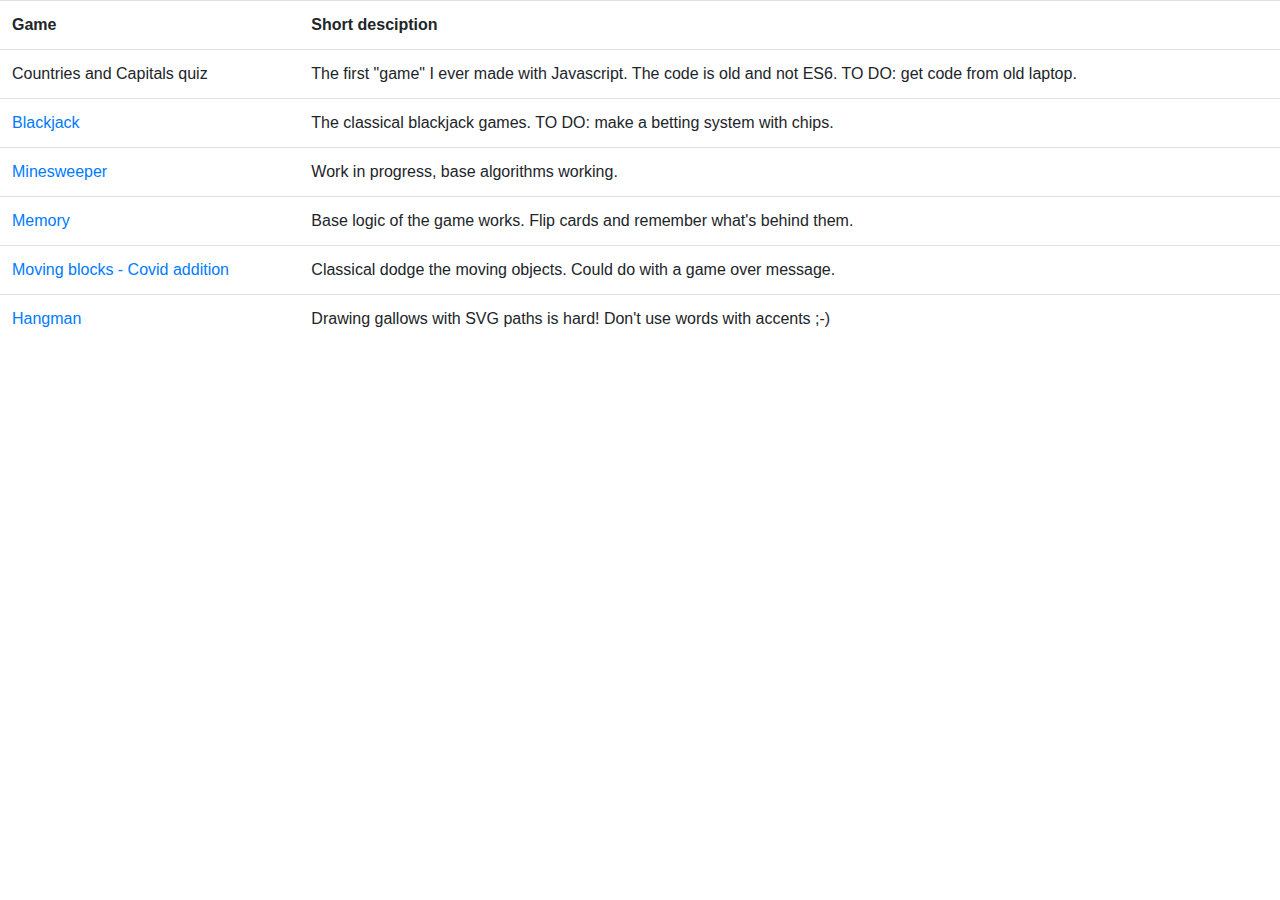
<file: index.html>
<!doctype html>
<html lang="en">
<head>
    <meta charset="UTF-8">
    <meta name="viewport"
          content="width=device-width, user-scalable=no, initial-scale=1.0, maximum-scale=1.0, minimum-scale=1.0">
    <meta http-equiv="X-UA-Compatible" content="ie=edge">
    <title>Javascript Games</title>
    <link rel="stylesheet" href="https://stackpath.bootstrapcdn.com/bootstrap/4.3.1/css/bootstrap.min.css" integrity="sha384-ggOyR0iXCbMQv3Xipma34MD+dH/1fQ784/j6cY/iJTQUOhcWr7x9JvoRxT2MZw1T" crossorigin="anonymous">
</head>
<body>
<table class="table">
    <tr>
        <th>Game</th>
        <th>Short desciption</th>
    </tr>
    <tr>
        <td>Countries and Capitals quiz</td>
        <td>The first "game" I ever made with Javascript. The code is old and not ES6. TO DO: get code from old laptop.</td>
    </tr>
    <tr>
        <td><a href="21-card-game.html" target="_blank">Blackjack</a></td>
        <td>The classical blackjack games. TO DO: make a betting system with chips.</td>
    </tr>
    <tr>
        <td><a href="Minesweeper/minesweeper.html">Minesweeper</a></td>
        <td>Work in progress, base algorithms working.</td>
    </tr>
    <tr>
        <td>
            <a href="memory.html" target="_blank">Memory</a>
        </td>
        <td>Base logic of the game works. Flip cards and remember what's behind them.</td>
    </tr>
    <tr>
        <td><a href="blocks.html" target="_blank">Moving blocks - Covid addition</a></td>
        <td>Classical dodge the moving objects. Could do with a game over message.</td>
    </tr>
    <tr>
        <td><a href="hangman.html" target="_blank">Hangman</a></td>
        <td>Drawing gallows with SVG paths is hard! Don't use words with accents ;-)</td>
    </tr>
</table>
</body>
</html>
</file>
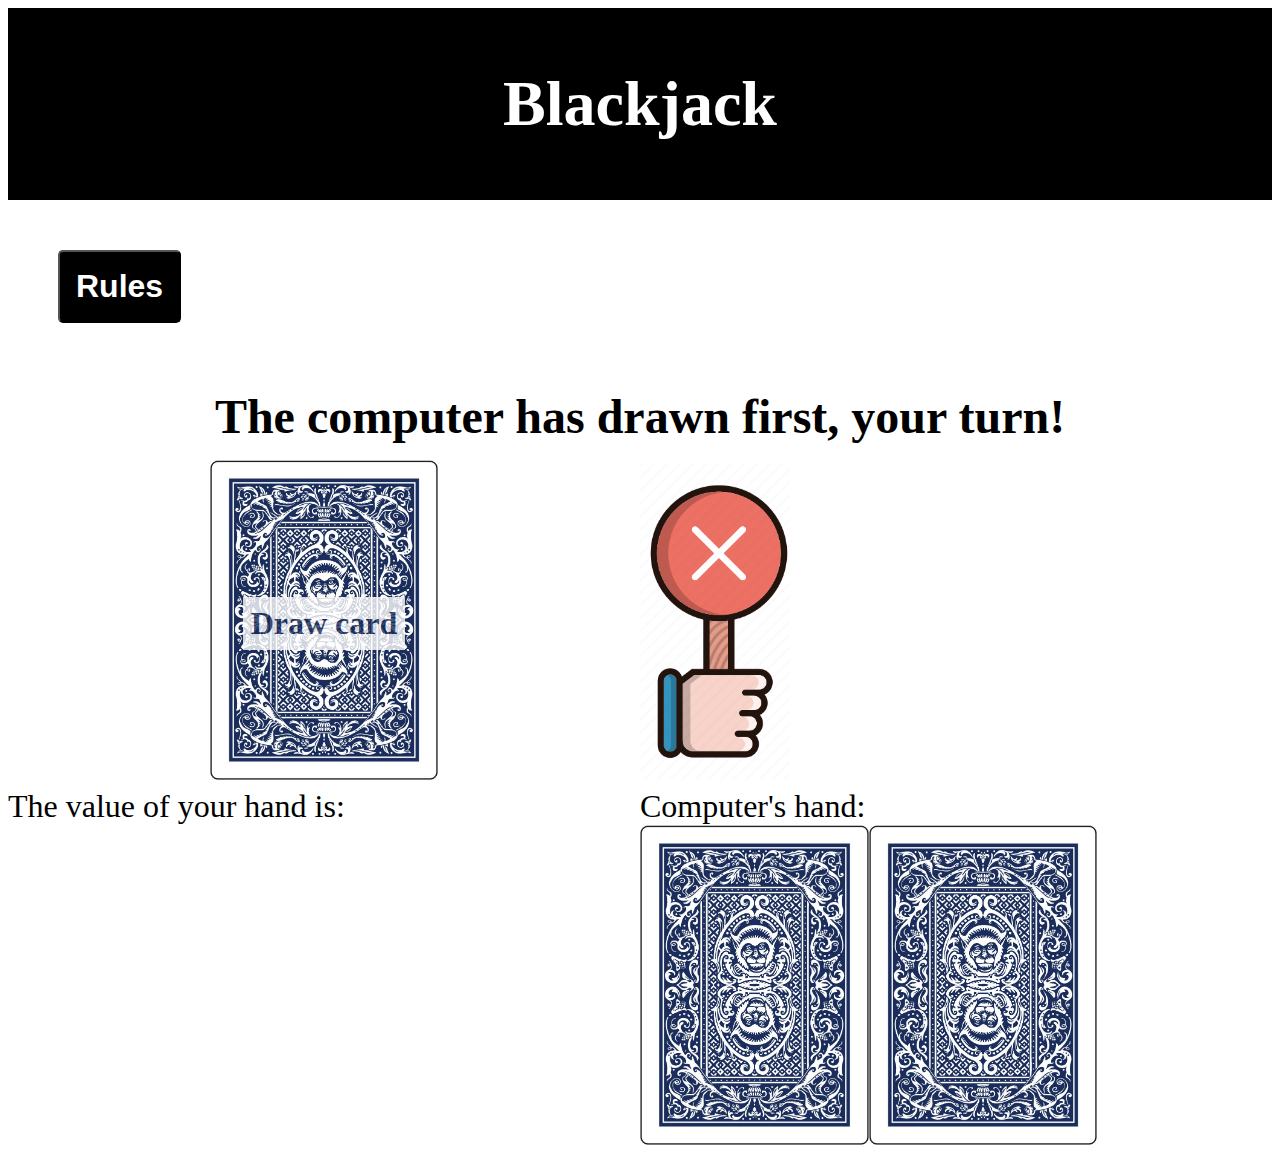
<file: 21-card-game.html>
<!doctype html>
<html lang="en">
<head>
    <meta charset="UTF-8">
    <meta name="viewport"
          content="width=device-width, user-scalable=no, initial-scale=1.0, maximum-scale=1.0, minimum-scale=1.0">
    <meta http-equiv="X-UA-Compatible" content="ie=edge">
    <title>Blackjack</title>
    <link rel="icon" href="Img/queen_of_hearts2.svg">
    <link rel="stylesheet" href="blackjack.css">
</head>
<body>
<header>
    <h1>Blackjack</h1>
    <!--<div>
        Chips: <span class="chips">10</span>
    </div>
    <div>
        Money: $<span class="money">10.000</span>
    </div>
    <div><select id="buyChips" name="buyChips">
        <option value="1">1 chip: 10$</option>
        <option value="5">5 chips: 50$</option>
        <option value="10">10 chips: 100$</option>
        <option value="50">50 chips: 500$</option>
    </select>
        <input type="button" id="buyChips" value="Buy Chips"></div>-->
</header>

<section class="ruleSection">
    <input type="button" value="Rules" id="show-rules">
    <div id="rules" class="togglerules">
        <p>
            Try to beat the computer in a race to getting a hand which value is 21 or as close to 21 as possible!
            If you have more than 21, however, you lose (or draw if the computer also lost).
        </p>
        <p>
            Jack, Queen and King are worth 10, Ace can be either 1 or 11. All other cards are worth the number that's on
            them.
            You can draw a card by clicking the card or end your turn by clicking the stop sign.
        </p>
        <p>Then you check the result by clicking on the green checkmark.
            The computer's cards will be revealed and you'll know whether you emerge victorious or humiliated!</p>
    </div>
</section>

<section id="message"></section>
<section class="getCard">

    <div class="draw-container"><a href="#">
        <img src="Img/cardBack.jpg" id="drawCard" alt="Ask for another card" title="Ask for another card"/>
    </a>
        <h4>Draw card</h4>
    </div>

    <div class="end-turn">
        <a href="#" id="no-card">
            <img src="Img/nocard.png" alt="No Card" title="End Turn">
        </a>
    </div>
    <section id="section-result">
        <a href="#"><img src="Img/check.png" alt="Check Result" title="Check Result" id="check-result"></a>
        <h4>Check Result</h4>
    </section>

    <div id="again">
        <input type="button" id="play-again" value="Play Again">
    </div>
    <!--<div class="stats">
        <div id="score">Score:</div>

    </div>-->
</section>

<section class="hands">
    <section id="hand">
        <section>
            The value of your hand is: <span id="handValue"></span>
        </section>
    </section>

    <section id="computerHand">
        <section id="pcHandMsg">Computer's hand: </section>
    </section>
</section>

<script src="blackjack.js"></script>
</body>
</html>
</file>
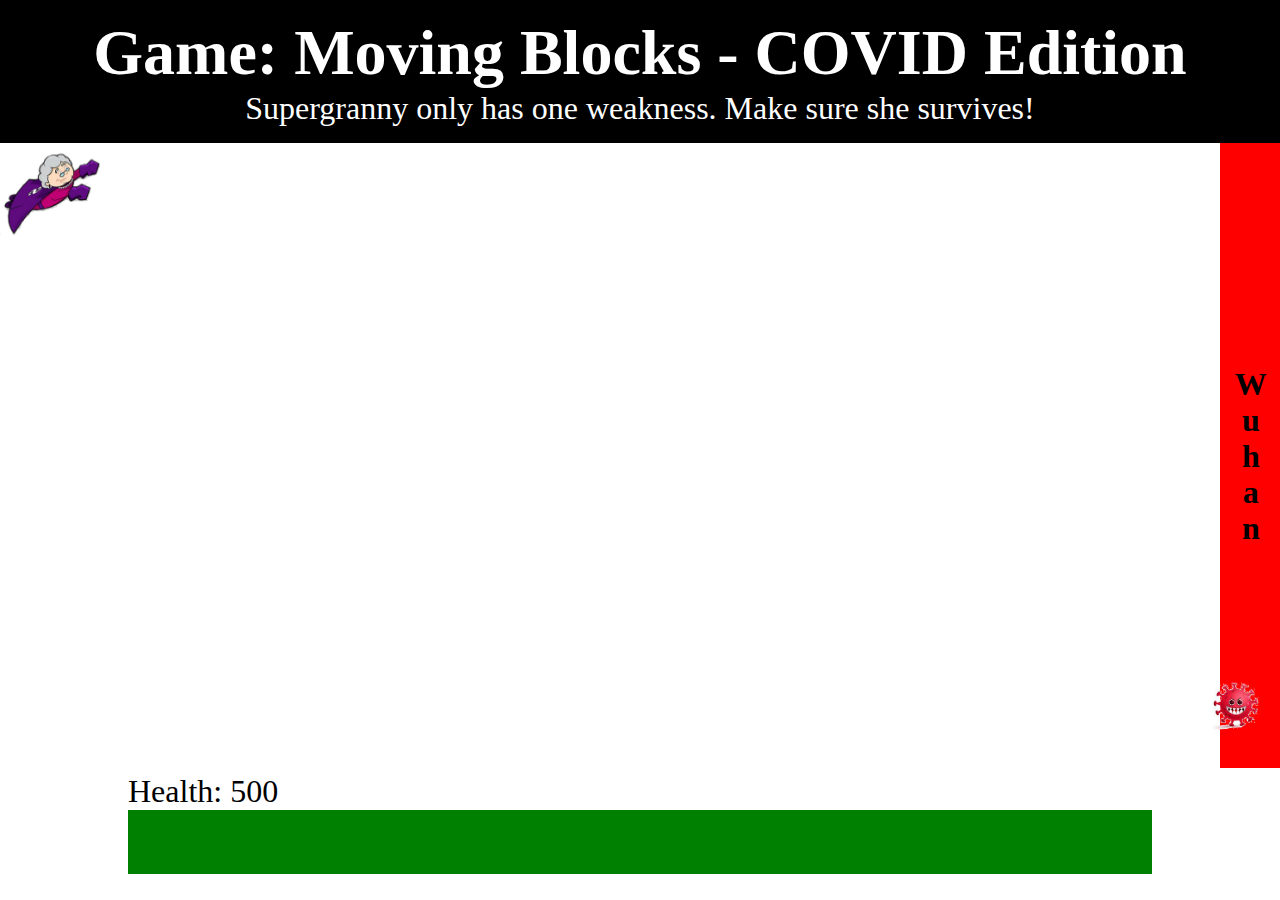
<file: blocks.html>
<!doctype html>
<html lang="en">
<head>
    <meta charset="UTF-8">
    <meta name="viewport"
          content="width=device-width, user-scalable=no, initial-scale=1.0, maximum-scale=1.0, minimum-scale=1.0">
    <meta http-equiv="X-UA-Compatible" content="ie=edge">
    <title>Moving blocks</title>
    <!--<link rel="stylesheet" href="https://www.w3schools.com/w3css/4/w3.css">-->
    <link rel="stylesheet" href="blocks.css">
</head>
<header>
    <h1>Game: Moving Blocks - COVID Edition</h1>
    <p>Supergranny only has one weakness. Make sure she survives!</p>
</header>
<body>
<div id="gameCanvas">
    <div id="player"></div>
    <div id="spawn">
        Wuhan
    </div>
</div>
<footer>
    <label for="progressBar">Health: 500</label>
    <progress value="1.0" id="progressBar">HEALTH</progress>
</footer>
<script src="blocks.js"></script>
</body>
</html>
</file>
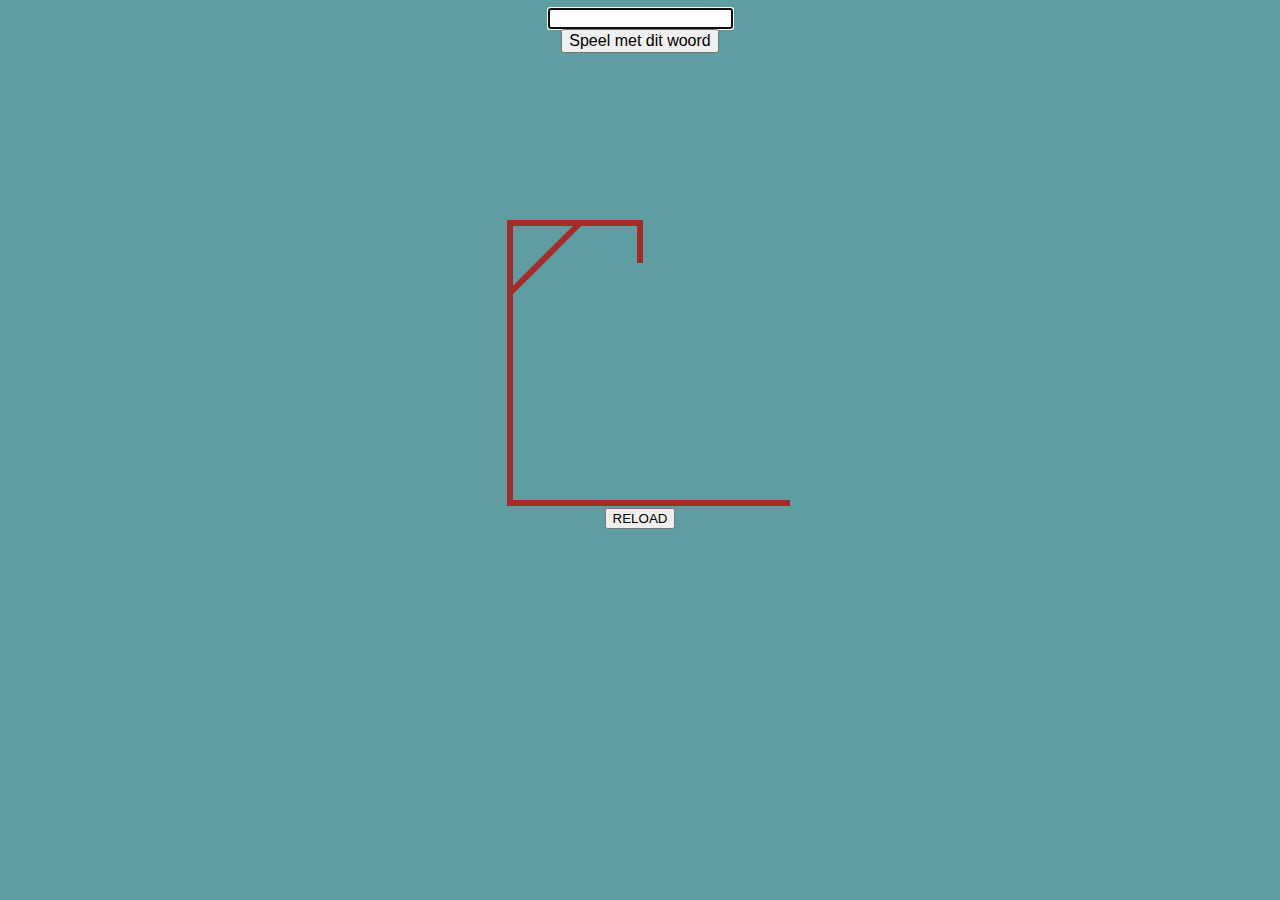
<file: hangman.html>
<html>
    <head>
        <title>Galgje</title>
        <link rel="icon" href="https://encrypted-tbn0.gstatic.com/images?q=tbn%3AANd9GcQSCxdW225E7Lfu891CTZGKAipmD5IaiKD2KPDNpivsflNB23C_">
        <style>
            body{
                background-color:cadetblue;
                text-align: center;
                font-size: 20px;
            }
            #submitbtn {
                font-size: 16px;
            }
            #gallows {
                margin-top: 10%;
            }
            #head,#trunk,#lleg,#rleg,#larm,#rarm, #guess {
                visibility: hidden;
                stroke: white;stroke-width: 3;
            }
            .df {
                visibility: hidden;
            }
        </style>
    </head>
    <body>
        <div id="submitword">
            <input type="text" id="inputword">
            <br/>
            <input type="submit" value="Speel met dit woord" id="submitbtn">
        </div>
        <div id="guess">
            <input id="inputletter" name="inputletter" type="text"> <button id="letter">RAAD LETTER</button>
        </div>
        <div id="word"></div>
        <div id="gallows">
            <svg height=305>
                <polyline id="g1" points="300,300 20,300 20,20 150,20 150,60" 
                style="fill:none; stroke:brown;stroke-width: 6;"/>
                <line id="g2" x1="20" y1="90" x2="90" y2="20" style="stroke:brown;stroke-width: 6;"/>
                <ellipse id="head" cx=150 cy=90 ry=25 rx=20 fill="white"/>
                <line id="trunk" x1="150" y1="115" x2="150" y2="195" style="stroke: white;stroke-width: 3;"/>
                <line id="lleg" x1="130" y1="275" x2="150" y2="195" style="stroke: white;stroke-width: 3;"/>
                <line id="rleg" x1="170" y1="275" x2="150" y2="195" style="stroke: white;stroke-width: 3;"/>
                <line id="larm" x1="130" y1="185" x2="150" y2="125" style="stroke: white;stroke-width: 3;"/>
                <line id="rarm" x1="170" y1="185" x2="150" y2="125" style="stroke: white;stroke-width: 3;"/>
                <path class="df" d="M 138 102 Q 150 90 162 102" stroke="red" stroke-width= "3" fill="transparent"/>
                <path class="df" d="M 138 84 L 144 78 " stroke="red" stroke-width= "2"/>
                <path class="df" d="M 138 78 L 144 84" stroke="red" stroke-width= "2"/>
                <path class="df" d="M 162 84 L 156 78" stroke="red" stroke-width= "2"/>
                <path class="df" d="M 162 78 L 156 84" stroke="red" stroke-width= "2"/>


            </svg>
        </div>
        <div id="msg"></div>
        <button onclick="location.reload()">RELOAD</button>
        <script>
            //window.onload=function(){
            const submit = document.getElementById("submitbtn");
            const submitdiv = document.getElementById("submitword");
            const _word = document.getElementById("word");
            const gallows = document.getElementById("gallows");
            const guessletter = document.getElementById("guess");
            const msg = document.getElementById("msg");
            const head = document.getElementById("head");
            const trunk = document.getElementById("trunk");
            const larm = document.getElementById("larm");
            const rarm = document.getElementById("rarm");
            const lleg = document.getElementById("lleg");
            const rleg = document.getElementById("rleg");
            const g1 = document.getElementById("g1");
            const g2 = document.getElementById("g2");
            let word;
            let wordArray = [];
            const guessedl = document.getElementById("letter");
            const inputl = document.getElementById("inputletter");
            const inputword = document.getElementById("inputword");
            let wrongs = 0;
            let triedArray = []; // add letters that were wrong in here
            
            inputword.focus();
            submit.addEventListener("click", Submitter);
            guessedl.addEventListener("click", CheckLetter);
            inputword.addEventListener("keyup", function(event) {
                if (event.keyCode === 13) {
                Submitter();}});
            inputl.addEventListener("keyup", function(event) {
                if (event.keyCode === 13) {
                CheckLetter();
    }
});
            
            function Submitter(){
                preword = document.getElementById("inputword").value;
                word = preword.toUpperCase();
                if(word.length <= 20){
                    Start(word.length);
                } else alert ("Woord te lang, max 20 letters");
            }

            function Start(length){
                for(let i = 0; i < length; i++){
                    submitdiv.style = "visibility: hidden";
                    guessletter.style= "visibility: visible";
                    inputl.focus();
                    _word.innerHTML += "_ ";
                    wordArray.push("_");
                    }
            }

            function CheckLetter(){
                if(inputl.value.length < 2 && inputl.value.length > 0){
                    _word.innerHTML = "";
                let right = false;
                for (let i = 0; i < word.length; i++){
                    if(word[i] == inputl.value.toUpperCase()){
                        wordArray[i] = inputl.value;
                        right = true;
                    }
                }
                for (let j = 0; j < word.length; j++){
                        _word.innerHTML += wordArray[j].toUpperCase() + " ";
                    }
                let _check = 0;
                for (let j = 0; j < word.length; j++){
                    if(wordArray[j] == "_"){
                        _check++;}
                }
                if(_check == 0){
					//right=true;
                    GameOver(1);
                }
                if (triedArray.includes(inputl.value)){
                    alert("Je hebt deze letter al geprobeerd, kies een andere");
                    right = true;
                }
                right ? wrongs : Wrong();
                inputl.value = "";
                } else {
                    alert("Vul 1 letter in aub (ij bvb. bestaat uit 2 letters i en j)");
                    inputl.value=""; inputl.focus();}
                inputl.focus();
            }

            function Wrong(){
                triedArray.push(inputl.value);
                if(triedArray.length == 1){
                    msg.innerHTML += "Deze letters zaten niet in het woord: <br />";
                }
                msg.innerHTML += inputl.value.toUpperCase() + " "; //no need for the array??
                wrongs++;
                Switcher(wrongs)
            }
            function Switcher(wrongs){
                switch(wrongs){
                    case 1:
                        head.style = "visibility: visible";
                        break;
                    case 2:
                        trunk.style = "visibility: visible";
                        break;
                    case 3: 
                        larm.style = "visibility: visible";
                        break;
                    case 4:
                        rarm.style = "visibility: visible";
                        break;
                    case 5: 
                        lleg.style = "visibility: visible";
                        break;
                    case 6:
                        rleg.style = "visibility: visible";
                        break;
                    case 7: GameOver(0);
                }
            }

            function GameOver(result){
                if(result === 0){
                    const face = document.getElementsByClassName("df");
                    for (let i=0; i<face.length; i++){
                        face[i].style = "visibility: visible";
                    }
                    msg.innerHTML +="<br />Je hebt het helaas niet overleefd, het woord was " + word.toUpperCase();
                } else {
                    msg.innerHTML += "<br /> Je hebt gewonnen, proficiat!"
                    g1.style = "visibility: hidden";
                    g2.style = "visibility: hidden";
                    rarm.y1.baseVal.value = 75; //for some reason you need to use this
                    rarm.x1.baseVal.value = 210;
                    rarm.y2.baseVal.value = 130
                    larm.x1.baseVal.value = 90;
                    larm.y2.baseVal.value = 130;
                    larm.y1.baseVal.value = 75;
                    wrongs = 0;
                    for(let i = 1; i < 7; i++){
                        wrongs++;
                        Switcher(wrongs);}

                }
                guessletter.style = "visibility: hidden"
            }
            //}
        </script>
    </body>
</html>
</file>
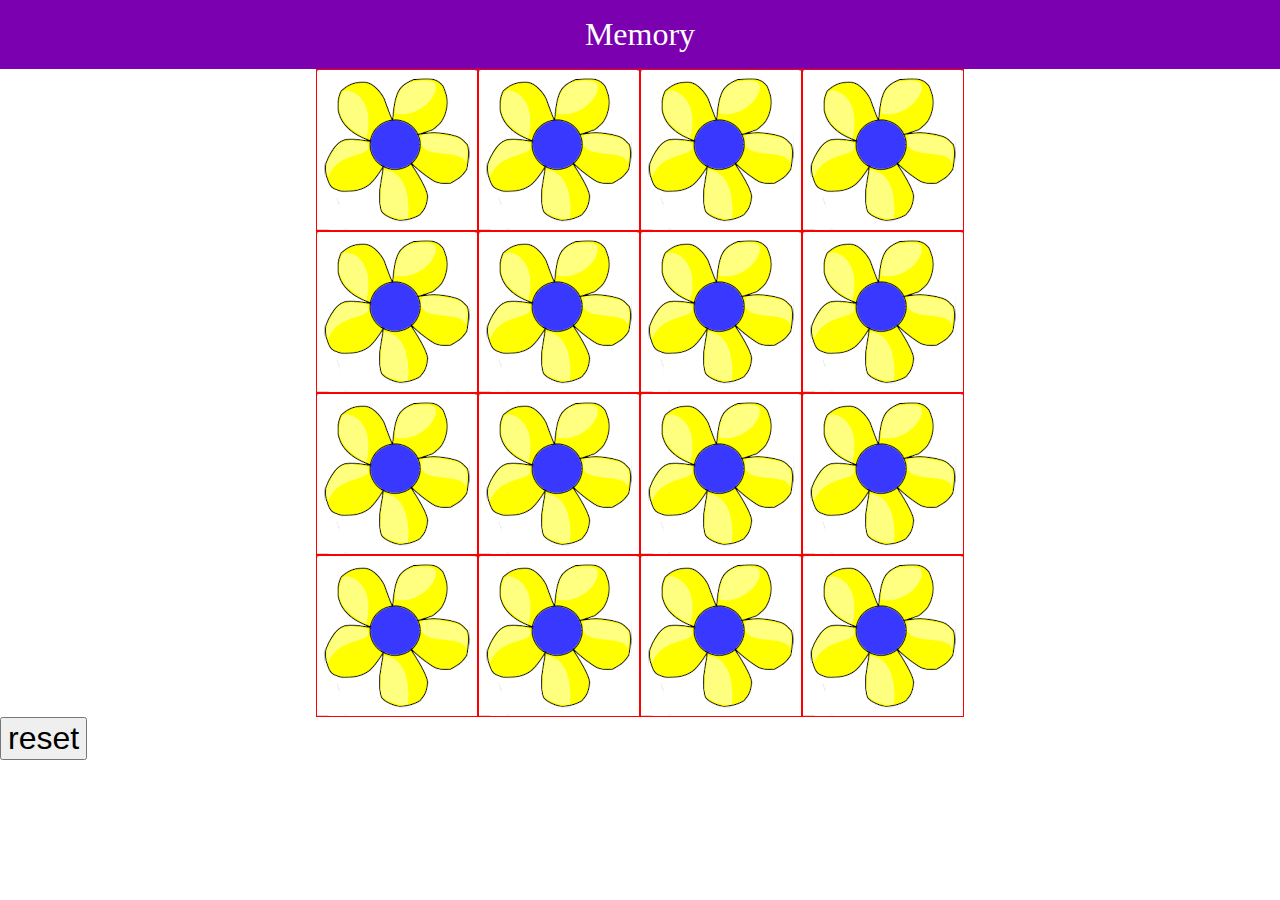
<file: memory.html>
<!doctype html>
<html lang="en">
<head>
    <meta charset="UTF-8">
    <meta name="viewport"
          content="width=device-width, user-scalable=no, initial-scale=1.0, maximum-scale=1.0, minimum-scale=1.0">
    <meta http-equiv="X-UA-Compatible" content="ie=edge">
    <title>Memory</title>
    <link rel="stylesheet" href="memory.css">
</head>
<body>
    <header>Memory</header>
<main>
    <div class="grid">

    </div>
</main>
    <input type="button" id="reset" value="reset">
    <script src="memory.js"></script>
</body>
</html>
</file>
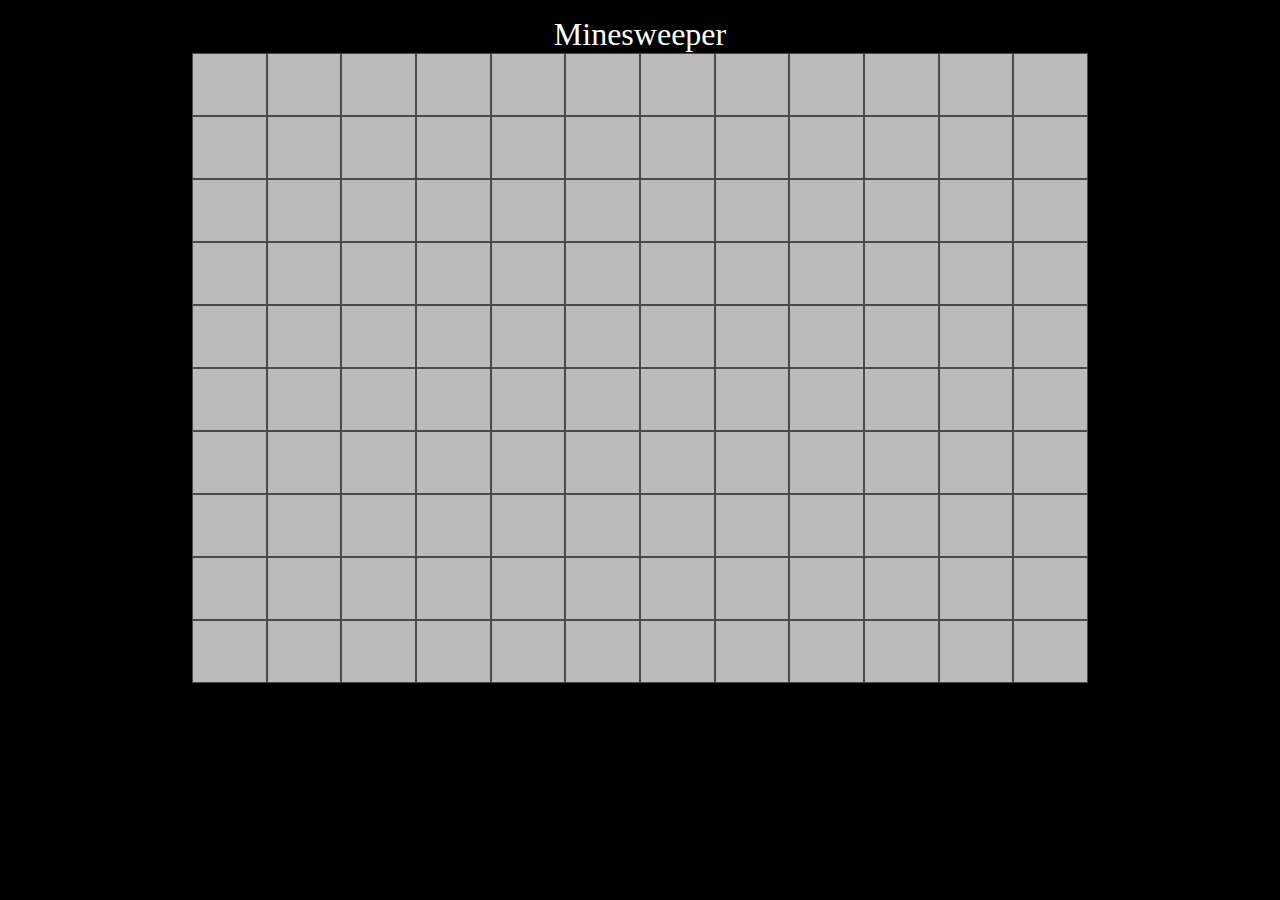
<file: Minesweeper/minesweeper.html>
<!doctype html>
<html lang="en">
<head>
    <meta charset="UTF-8">
    <meta name="viewport"
          content="width=device-width, user-scalable=no, initial-scale=1.0, maximum-scale=1.0, minimum-scale=1.0">
    <meta http-equiv="X-UA-Compatible" content="ie=edge">
    <title>Minesweeper</title>
    <link rel="icon" href="mine.png">
    <link rel="stylesheet" href="style.css">
</head>
<body>
    <header>
        Minesweeper
    </header>
<main>
    <div class="grid">
        <div class="cell"></div>
        <div class="cell"></div>
        <div class="cell"></div>
        <div class="cell"></div>
        <div class="cell"></div>
        <div class="cell"></div>
        <div class="cell"></div>
        <div class="cell"></div>
        <div class="cell"></div>
        <div class="cell"></div>
        <div class="cell"></div>
        <div class="cell"></div>
        <div class="cell"></div>
        <div class="cell"></div>
        <div class="cell"></div>
        <div class="cell"></div>
        <div class="cell"></div>
        <div class="cell"></div>
        <div class="cell"></div>
        <div class="cell"></div>
        <div class="cell"></div>
        <div class="cell"></div>
        <div class="cell"></div>
        <div class="cell"></div>
        <div class="cell"></div>
        <div class="cell"></div>
        <div class="cell"></div>
        <div class="cell"></div>
        <div class="cell"></div>
        <div class="cell"></div>
        <div class="cell"></div>
        <div class="cell"></div>
        <div class="cell"></div>
        <div class="cell"></div>
        <div class="cell"></div>
        <div class="cell"></div>
        <div class="cell"></div>
        <div class="cell"></div>
        <div class="cell"></div>
        <div class="cell"></div>
        <div class="cell"></div>
        <div class="cell"></div>
        <div class="cell"></div>
        <div class="cell"></div>
        <div class="cell"></div>
        <div class="cell"></div>
        <div class="cell"></div>
        <div class="cell"></div>
        <div class="cell"></div>
        <div class="cell"></div>
        <div class="cell"></div>
        <div class="cell"></div>
        <div class="cell"></div>
        <div class="cell"></div>
        <div class="cell"></div>
        <div class="cell"></div>
        <div class="cell"></div>
        <div class="cell"></div>
        <div class="cell"></div>
        <div class="cell"></div>
        <div class="cell"></div>
        <div class="cell"></div>
        <div class="cell"></div>
        <div class="cell"></div>
        <div class="cell"></div>
        <div class="cell"></div>
        <div class="cell"></div>
        <div class="cell"></div>
        <div class="cell"></div>
        <div class="cell"></div>
        <div class="cell"></div>
        <div class="cell"></div>
        <div class="cell"></div>
        <div class="cell"></div>
        <div class="cell"></div>
        <div class="cell"></div>
        <div class="cell"></div>
        <div class="cell"></div>
        <div class="cell"></div>
        <div class="cell"></div>
        <div class="cell"></div>
        <div class="cell"></div>
        <div class="cell"></div>
        <div class="cell"></div>
        <div class="cell"></div>
        <div class="cell"></div>
        <div class="cell"></div>
        <div class="cell"></div>
        <div class="cell"></div>
        <div class="cell"></div>
        <div class="cell"></div>
        <div class="cell"></div>
        <div class="cell"></div>
        <div class="cell"></div>
        <div class="cell"></div>
        <div class="cell"></div>
        <div class="cell"></div>
        <div class="cell"></div>
        <div class="cell"></div>
        <div class="cell"></div>
        <div class="cell"></div>
        <div class="cell"></div>
        <div class="cell"></div>
        <div class="cell"></div>
        <div class="cell"></div>
        <div class="cell"></div>
        <div class="cell"></div>
        <div class="cell"></div>
        <div class="cell"></div>
        <div class="cell"></div>
        <div class="cell"></div>
        <div class="cell"></div>
        <div class="cell"></div>
        <div class="cell"></div>
        <div class="cell"></div>
        <div class="cell"></div>
        <div class="cell"></div>
        <div class="cell"></div>
        <div class="cell"></div>
        <div class="cell"></div>
    </div>
    <div id="restart-hidden">
        <h2>Game Over</h2>
        <button id="restart">Play Again</button>
    </div>
</main>
    <script src="minesweeper.js"></script>
</body>
</html>
</file>
<file: blackjack.css>
body {
    font-size: 2rem;
}
input, button, select {
    font-size: 2rem;
}
header {
    background-color: black;
    text-align: center;
    color: white;
    padding: 1rem;
    /*display: flex;
    justify-content: space-between;*/
}
.getCard {
    display: flex;
}
.draw-container {
    position: relative;
    text-align: center;
    display: flex;
    color: red;
    justify-content: center;
    width: 50%;
    align-items: center;
}
.end-turn {
    width: 25%;
}
/*.stats {
    width: 25%;
    display: flex;
    align-items: center;
}*/
h4 {
    position: absolute;
    background-color: #FFFFFF;
    color: #192B58;
    opacity: 0.8;
    padding: 0.5rem;
    pointer-events: none;
}

.hands {
    display: grid;
    grid-template-columns: repeat(2, 1fr);
}
#drawCard, #no-card img, #section-result {
    height: 20rem;
    transition: transform 0.5s;
}
#drawCard:active, #no-card img:active, #section-result:active {
    transform: scale(0.8);
}
img {
    height: 20rem;
}
#message {
    font-size: 3rem;
    font-weight: bold;
    padding: 1rem;
    text-align: center;
}
#handValue {
    font-size: 2rem;
    padding: 1rem;
    font-weight: bold;
}
#section-result {
    width: 100%;
    position: relative;
    display: none;
    align-items: center;
    justify-content: center;
}
#check-result {
    position: relative;
    max-width: 100%;
    display: flex;
    align-items: center;
    justify-content: center;
}
#check-result > h4 {
    position: absolute;
    color: black;
}
#score {
    display: none;
}
#again {
    width: 100%;
    justify-content: center;
    align-items: center;
    /*margin: 0 auto;*/
    display: none;
}
.pcCardUnknown {
    perspective: 1000px;
    transition: transform 0.8s;
    transform-style: preserve-3d;
}
.pcCard {
    transform: rotateY(360deg);
}
#play-again, .ruleSection input[type="button"] {
    margin: 50px;
    background-color: black;
    color: #FFFFFF;
    font-weight: bold;
    padding: 1rem;
    cursor: pointer;
    border-radius: 5px;
}
#play-again:hover {
    padding: 1.2rem;
}
.ruleSection{
    display: flex;
    align-items: center;
    align-content: center;
}
#rules {
    margin: 20px;
}
.togglerules {
    display: none;
}
</file>
<file: blocks.css>
* {
    margin: 0;
    box-sizing: border-box;
}
body {
    height: 100vh;
    overflow-x: hidden;
}
header{
    background: black;
    color: #FFFFFF;
    padding: 1rem;
    font-size: 2rem;
    text-align: center;
}
#gameCanvas {
    height: 70vh;
    position: relative;
}
#player {
    height: 50px;
    width: 50px;
    background-image: url("Img/granny.png");
    background-repeat: no-repeat;
    background-position: center;
    background-size: contain;
    transform: rotateY(180deg);
}
#spawn {
    float: right;
    width: 60px;
    background: red;
    writing-mode: vertical-rl;
    text-orientation: upright;
    text-align: center;
    font-weight: bold;
    font-size: 2rem;
    padding: 0.7rem;
}
progress {
    width: 80%;
    margin: 0 10%;
    height: 4rem;
    background: firebrick;
}
label {
    width: 80%;
    margin: 0 10%;
    font-size: 2rem;
}
</file>
<file: memory.css>
body {
    margin: 0;
    box-sizing: border-box;
    font-size: 2rem;
}
header {
    background-color: #7b00af;
    color: #ffffff;
    padding: 1rem;
    text-align: center;
}
.grid {
    display: grid;
    width: 648px
;
    margin: auto;
    grid-template-columns: repeat(4, 162px);
    background-color: black;
}
.cell {
    display: flex;
    justify-content: center;
    align-items: center;
    border-collapse: collapse;
    border: 1px solid red;
}
input {
    font-size: 2rem;

}
</file>
<file: Minesweeper/style.css>
body {
    margin: 0;
    background-color: #000000;
    color: #FFFFFF;
    font-size: 2rem;
}
header {
    text-align: center;
    padding-top: 1rem;
}
.grid {
    width: 70%;
    margin: auto;
    pointer-events: none;
    display: grid;
    height: 70vh;
    grid-template-columns: repeat(12, 1fr);
    grid-template-rows: repeat(10, 1fr);
}
.cell {
    z-index: 2;
    pointer-events: auto;
    /*background-color: #afa9a9;*/
    background-color: #BBBBBB;
    color: #01016d;
    border: 1px solid #4b4a4a;
    text-align: center;
}
.mine {
    background-color: #FA0D01;
    background-image: url("mine2.png");
    background-position: center;
    background-repeat: no-repeat;
    background-size: contain;
}
.clicked {
    background-color: #9e9898;
}
.flag {
    background-color: #BBBBBB;
    background-image: url("flag.png");
    background-position: center;
    background-repeat: no-repeat;
    background-size: contain;
}
.one {
    color: #3000FD;
}
.two {
    color: #0B7E01;
}
.three {
    color: #FA0001;
}
.four {
    color: #13027F;
}
.five {
    color: #7F0300;
}
.six {
    color: #19807F;
}
.seven {
    color: #000000;
}
.eight {
    color: #808080;
}
#restart-hidden {
    display: none;
    margin: auto;
    text-align: center;
}
</file>
